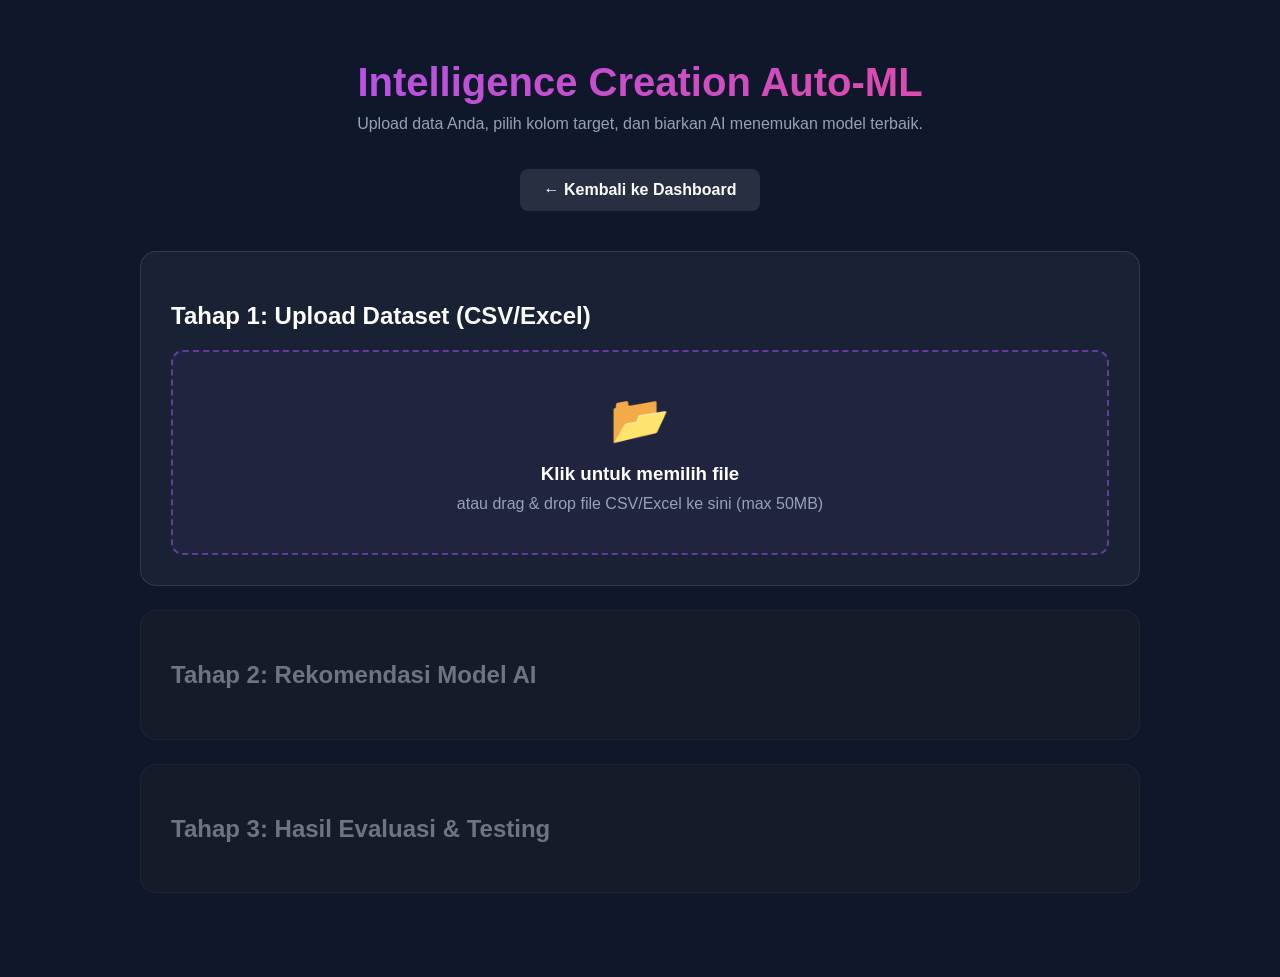
<file: public/ml_pipeline.html>
<!DOCTYPE html>
<html lang="id">
<head>
    <meta charset="UTF-8">
    <title>AutoML Pipeline</title>
    <style>
        body { margin: 0; font-family: 'Inter', sans-serif; background: #0f172a; color: white; overflow-x: hidden; }
        .ml-container { max-width: 1000px; margin: 40px auto; padding: 20px; }
        .ml-header { text-align: center; margin-bottom: 40px; }
        .ml-title { font-size: 2.5rem; font-weight: 700; background: linear-gradient(135deg, #a855f7, #ec4899); -webkit-background-clip: text; -webkit-text-fill-color: transparent; }
        
        .step-panel { background: rgba(30, 41, 59, 0.7); border: 1px solid rgba(255,255,255,0.1); border-radius: 16px; padding: 30px; margin-bottom: 24px; transition: 0.3s; }
        .step-panel.disabled { opacity: 0.4; pointer-events: none; filter: grayscale(100%); }
        
        .upload-area { border: 2px dashed rgba(168, 85, 247, 0.5); border-radius: 12px; padding: 40px; text-align: center; cursor: pointer; transition: 0.3s; background: rgba(168, 85, 247, 0.05); }
        .upload-area:hover { background: rgba(168, 85, 247, 0.1); border-color: #a855f7; }
        .upload-icon { font-size: 3rem; margin-bottom: 15px; }
        
        .btn { padding: 12px 24px; border-radius: 8px; border: none; font-weight: 600; cursor: pointer; transition: 0.3s; font-size: 1rem; }
        .btn-primary { background: linear-gradient(135deg, #7c3aed, #ec4899); color: white; }
        .btn-primary:hover { opacity: 0.9; transform: translateY(-2px); box-shadow: 0 4px 15px rgba(124, 58, 237, 0.4); }
        
        .data-profile { display: grid; grid-template-columns: repeat(auto-fit, minmax(200px, 1fr)); gap: 15px; margin-top: 20px; }
        .stat-box { background: rgba(0,0,0,0.2); padding: 15px; border-radius: 8px; border: 1px solid rgba(255,255,255,0.05); text-align: center; }
        .stat-val { font-size: 1.5rem; font-weight: 700; color: #38bdf8; }
        
        .model-card { background: rgba(0,0,0,0.2); padding: 20px; border-radius: 12px; border: 1px solid rgba(255,255,255,0.1); margin-bottom: 15px; cursor: pointer; transition: 0.2s; display: flex; justify-content: space-between; align-items: center; }
        .model-card:hover { border-color: #38bdf8; background: rgba(56, 189, 248, 0.05); }
        .model-card.selected { border-color: #10b981; background: rgba(16, 185, 129, 0.1); box-shadow: 0 0 0 2px #10b981; }
        .score-badge { background: #10b981; color: white; padding: 6px 12px; border-radius: 20px; font-weight: bold; }
        
        select.form-select { width: 100%; padding: 12px; border-radius: 8px; background: rgba(0,0,0,0.3); border: 1px solid rgba(255,255,255,0.2); color: white; font-size: 1rem; margin-top: 10px; }
        select.form-select option { background: #1e293b; }
        
        .loading-spinner { display: inline-block; width: 30px; height: 30px; border: 3px solid rgba(255,255,255,0.3); border-radius: 50%; border-top-color: #38bdf8; animation: spin 1s ease-in-out infinite; margin-bottom: 15px; }
        @keyframes spin { to { transform: rotate(360deg); } }
        
        .results-grid { display: grid; grid-template-columns: 1fr 1fr; gap: 20px; margin-top: 20px; }
        .metric-card { background: rgba(0,0,0,0.2); padding: 20px; border-radius: 12px; text-align: center; }
        .metric-val { font-size: 2.5rem; font-weight: 700; background: linear-gradient(135deg, #38bdf8, #818cf8); -webkit-background-clip: text; -webkit-text-fill-color: transparent; }
        
        #toast { position: fixed; bottom: 20px; right: 20px; padding: 15px 25px; border-radius: 8px; background: #10b981; color: white; font-weight: 600; opacity: 0; transition: 0.3s; pointer-events: none; }
    </style>
</head>
<body>

<div class="ml-container">
    <div class="ml-header">
        <div class="ml-title">Intelligence Creation Auto-ML</div>
        <p style="color: #94a3b8; margin-top: 10px;">Upload data Anda, pilih kolom target, dan biarkan AI menemukan model terbaik.</p>
        <button class="btn btn-secondary" style="margin-top:20px; background:rgba(255,255,255,0.1); color:white; border:none;" onclick="window.location.href = '/creation/dashboard.html'">← Kembali ke Dashboard</button>
    </div>

    <!-- TAHAP 1: UPLOAD DATA -->
    <div class="step-panel" id="step-1">
        <h2>Tahap 1: Upload Dataset (CSV/Excel)</h2>
        <div class="upload-area" onclick="document.getElementById('file-input').click()">
            <div class="upload-icon">📂</div>
            <h3 style="margin:0 0 10px 0;">Klik untuk memilih file</h3>
            <p style="color:#94a3b8; margin:0;">atau drag & drop file CSV/Excel ke sini (max 50MB)</p>
            <input type="file" id="file-input" style="display:none" accept=".csv, .xlsx, .xls" onchange="handleFileUpload(event)">
        </div>
        <div id="upload-loading" style="display:none; text-align:center; margin-top:20px;">
            <div class="loading-spinner"></div>
            <p>Sedang menganalisis data...</p>
        </div>
        
        <div id="data-profile-container" style="display:none;">
            <h3 style="margin-top:30px; border-bottom:1px solid rgba(255,255,255,0.1); padding-bottom:10px;">Profil Dataset</h3>
            <div class="data-profile">
                <div class="stat-box">
                    <div class="stat-val" id="stat-rows">0</div>
                    <div style="color:#94a3b8; font-size:0.85rem; margin-top:5px;">Baris Data</div>
                </div>
                <div class="stat-box">
                    <div class="stat-val" id="stat-cols">0</div>
                    <div style="color:#94a3b8; font-size:0.85rem; margin-top:5px;">Kolom</div>
                </div>
                <div class="stat-box">
                    <div class="stat-val" id="stat-quality">0%</div>
                    <div style="color:#94a3b8; font-size:0.85rem; margin-top:5px;">Kualitas Data</div>
                </div>
                <div class="stat-box">
                    <div class="stat-val" id="stat-task">Unknown</div>
                    <div style="color:#94a3b8; font-size:0.85rem; margin-top:5px;">Jenis Analisis</div>
                </div>
            </div>
            
            <div style="margin-top: 25px;">
                <label style="font-weight:600; color:#cbd5e1;">Pilih Kolom Target (Label yang ingin diprediksi):</label>
                <select id="target-select" class="form-select"></select>
            </div>
            
            <div style="text-align:right; margin-top:25px;">
                <button class="btn btn-primary" onclick="startRecommendation()">Lanjut: Temukan Model Terbaik →</button>
            </div>
        </div>
    </div>

    <!-- TAHAP 2: REKOMENDASI MODEL -->
    <div class="step-panel disabled" id="step-2">
        <h2>Tahap 2: Rekomendasi Model AI</h2>
        <div id="rec-loading" style="display:none; text-align:center; padding: 30px;">
            <div class="loading-spinner"></div>
            <p>AI sedang melatih beberapa model baseline untuk mencari yang terbaik...</p>
        </div>
        
        <div id="rec-container" style="display:none;">
            <p style="color:#94a3b8;">Berdasarkan profil dataset Anda, berikut adalah rekomendasi model AI dari yang paling akurat:</p>
            <div id="models-list" style="margin-top:20px;"></div>
            
            <div style="text-align:right; margin-top:25px;">
                <button class="btn btn-primary" id="btn-train" onclick="startTraining()" disabled>Latih Model Terpilih 🚀</button>
            </div>
        </div>
    </div>

    <!-- TAHAP 3: HASIL TESTING -->
    <div class="step-panel disabled" id="step-3">
        <h2>Tahap 3: Hasil Evaluasi & Testing</h2>
        <div id="train-loading" style="display:none; text-align:center; padding: 30px;">
            <div class="loading-spinner"></div>
            <p>Sedang melatih model secara komprehensif...</p>
        </div>
        
        <div id="results-container" style="display:none;">
            <div style="background:rgba(16, 185, 129, 0.1); border:1px solid #10b981; padding:15px; border-radius:8px; margin-bottom:20px; color:#10b981; font-weight:bold; display:flex; align-items:center; gap:10px;">
                <span>✅</span> Training Selesai! Model siap digunakan.
            </div>
            
            <div class="results-grid" id="metrics-grid">
                <!-- Metrics injected here -->
            </div>
            
            <div style="margin-top: 30px; background: rgba(0,0,0,0.2); padding: 20px; border-radius: 12px;">
                <h3 style="margin-top:0;">Insight Fitur Paling Berpengaruh</h3>
                <div id="feature-importance"></div>
            </div>
            
            <div style="text-align:center; margin-top:40px;">
                <button class="btn btn-primary" onclick="window.location.href = '/creation/dashboard.html'">Selesai & Kembali ke Dashboard</button>
            </div>
        </div>
    </div>
</div>

<div id="toast">Berhasil!</div>

<script>
    let currentData = {
        filePath: '',
        originalName: '',
        targetCol: '',
        taskType: '',
        selectedModel: ''
    };

    function showToast(msg, isError = false) {
        const t = document.getElementById('toast');
        t.textContent = msg;
        t.style.background = isError ? '#ef4444' : '#10b981';
        t.style.opacity = '1';
        setTimeout(() => t.style.opacity = '0', 3000);
    }

    async function handleFileUpload(e) {
        const file = e.target.files[0];
        if (!file) return;
        
        document.getElementById('upload-loading').style.display = 'block';
        document.getElementById('data-profile-container').style.display = 'none';
        
        const formData = new FormData();
        formData.append('dataset', file);
        
        try {
            const res = await fetch('/creation/api/ml/upload', { method: 'POST', body: formData });
            const data = await res.json();
            
            if (!res.ok) throw new Error(data.error || 'Gagal upload');
            
            currentData.filePath = data.file_path;
            currentData.originalName = data.original_name;
            currentData.taskType = data.task_type;
            
            // Populate stats
            document.getElementById('stat-rows').textContent = data.shape.rows.toLocaleString();
            document.getElementById('stat-cols').textContent = data.shape.cols.toLocaleString();
            document.getElementById('stat-quality').textContent = data.quality_score + '%';
            document.getElementById('stat-task').textContent = data.task_type === 'regression' ? 'Regresi' : 'Klasifikasi';
            
            // Populate target select
            const select = document.getElementById('target-select');
            select.innerHTML = data.columns.map(c => `<option value="${c.name}">${c.name} (${c.type})</option>`).join('');
            
            if (data.suggested_target) {
                select.value = data.suggested_target;
            }
            
            document.getElementById('upload-loading').style.display = 'none';
            document.getElementById('data-profile-container').style.display = 'block';
            showToast('Analisis data berhasil');
            
        } catch (err) {
            document.getElementById('upload-loading').style.display = 'none';
            showToast(err.message, true);
        }
    }

    async function startRecommendation() {
        const target = document.getElementById('target-select').value;
        if (!target) return showToast('Pilih kolom target dulu', true);
        
        currentData.targetCol = target;
        
        document.getElementById('step-2').classList.remove('disabled');
        document.getElementById('rec-loading').style.display = 'block';
        document.getElementById('rec-container').style.display = 'none';
        
        try {
            const res = await fetch('/creation/api/ml/recommend', { 
                method: 'POST', 
                headers: {'Content-Type': 'application/json'},
                body: JSON.stringify({ file_path: currentData.filePath, target_column: target })
            });
            const data = await res.json();
            if (!res.ok) throw new Error(data.error);
            
            const list = document.getElementById('models-list');
            list.innerHTML = data.recommendations.map((r, i) => `
                <div class="model-card ${i===0?'selected':''}" onclick="selectModel(this, '${r.model_name}')">
                    <div>
                        <h3 style="margin:0 0 5px 0;">${r.model_name} ${i===0 ? '🏆' : ''}</h3>
                        <p style="margin:0; font-size:0.85rem; color:#94a3b8;">${r.description || 'Model standar'}</p>
                    </div>
                    <div class="score-badge">
                        ${r.metric.toUpperCase()}: ${r.score > 0 ? (r.score * 100).toFixed(1) + '%' : 'N/A'}
                    </div>
                </div>
            `).join('');
            
            if (data.recommendations.length > 0) {
                currentData.selectedModel = data.recommendations[0].model_name;
                document.getElementById('btn-train').disabled = false;
            }
            
            document.getElementById('rec-loading').style.display = 'none';
            document.getElementById('rec-container').style.display = 'block';
            
            document.getElementById('step-2').scrollIntoView({behavior: 'smooth'});
            
        } catch(err) {
            document.getElementById('rec-loading').style.display = 'none';
            showToast(err.message, true);
        }
    }

    function selectModel(el, name) {
        document.querySelectorAll('.model-card').forEach(c => c.classList.remove('selected'));
        el.classList.add('selected');
        currentData.selectedModel = name;
    }

    async function startTraining() {
        if (!currentData.selectedModel) return;
        
        document.getElementById('step-3').classList.remove('disabled');
        document.getElementById('train-loading').style.display = 'block';
        document.getElementById('results-container').style.display = 'none';
        document.getElementById('step-3').scrollIntoView({behavior: 'smooth'});
        
        try {
            const res = await fetch('/creation/api/ml/train', { 
                method: 'POST', 
                headers: {'Content-Type': 'application/json'},
                body: JSON.stringify({ 
                    file_path: currentData.filePath, 
                    target_column: currentData.targetCol,
                    model_name: currentData.selectedModel,
                    original_name: currentData.originalName
                })
            });
            const data = await res.json();
            if (!res.ok) throw new Error(data.error);
            
            const grid = document.getElementById('metrics-grid');
            const m = data.metrics;
            
            if (data.task_type === 'classification') {
                grid.innerHTML = `
                    <div class="metric-card"><div style="color:#94a3b8; font-size:0.9rem;">Akurasi</div><div class="metric-val">${(m.accuracy*100).toFixed(1)}%</div></div>
                    <div class="metric-card"><div style="color:#94a3b8; font-size:0.9rem;">F1-Score</div><div class="metric-val">${(m.f1_score*100).toFixed(1)}%</div></div>
                    <div class="metric-card"><div style="color:#94a3b8; font-size:0.9rem;">Precision</div><div class="metric-val">${(m.precision*100).toFixed(1)}%</div></div>
                    <div class="metric-card"><div style="color:#94a3b8; font-size:0.9rem;">Recall</div><div class="metric-val">${(m.recall*100).toFixed(1)}%</div></div>
                `;
            } else {
                grid.innerHTML = `
                    <div class="metric-card"><div style="color:#94a3b8; font-size:0.9rem;">R² Score</div><div class="metric-val">${(m.r2_score*100).toFixed(1)}%</div></div>
                    <div class="metric-card"><div style="color:#94a3b8; font-size:0.9rem;">RMSE</div><div class="metric-val">${m.rmse.toFixed(3)}</div></div>
                    <div class="metric-card"><div style="color:#94a3b8; font-size:0.9rem;">MAE</div><div class="metric-val">${m.mae.toFixed(3)}</div></div>
                `;
            }
            
            const fiContainer = document.getElementById('feature-importance');
            if (data.feature_importance && data.feature_importance.length > 0) {
                const maxVal = data.feature_importance[0].importance;
                fiContainer.innerHTML = data.feature_importance.map(f => `
                    <div style="margin-bottom: 10px;">
                        <div style="display:flex; justify-content:space-between; font-size:0.85rem; margin-bottom:4px;">
                            <span>${f.feature}</span>
                            <span style="color:#38bdf8;">${(f.importance * 100).toFixed(1)}%</span>
                        </div>
                        <div style="height: 8px; background: rgba(255,255,255,0.1); border-radius: 4px; overflow: hidden;">
                            <div style="height: 100%; width: ${(f.importance / maxVal) * 100}%; background: linear-gradient(90deg, #38bdf8, #818cf8); border-radius: 4px;"></div>
                        </div>
                    </div>
                `).join('');
            } else {
                fiContainer.innerHTML = '<p style="color:#94a3b8; font-style:italic;">Model ini tidak mendukung kalkulasi feature importance secara langsung.</p>';
            }
            
            document.getElementById('train-loading').style.display = 'none';
            document.getElementById('results-container').style.display = 'block';
            
        } catch(err) {
            document.getElementById('train-loading').style.display = 'none';
            showToast(err.message, true);
        }
    }
</script>
</body>
</html>
</file>
